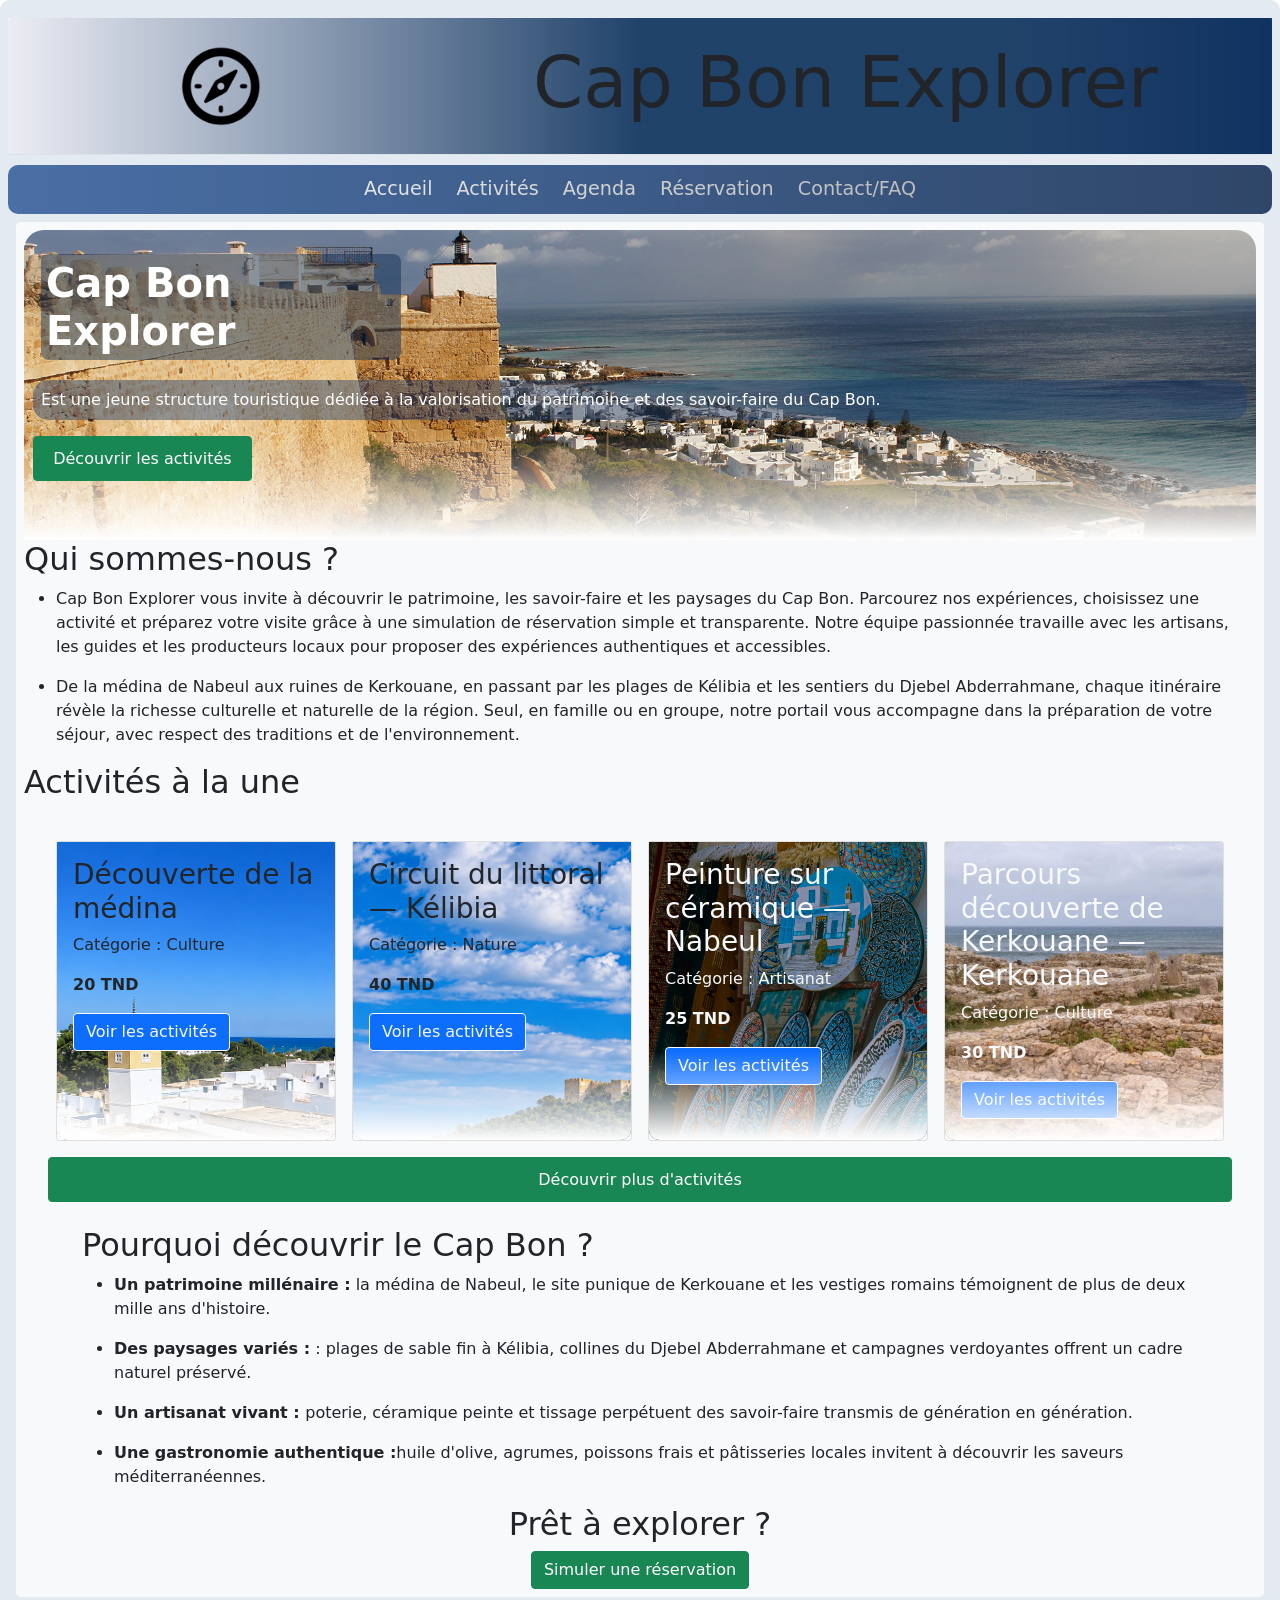
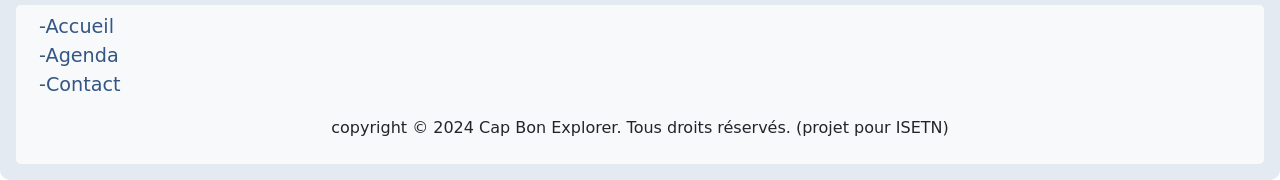
<file: index.html>
<!DOCTYPE html>
<html lang="en">

<head>
    <meta charset="UTF-8">
    <meta name="viewport" content="width=device-width, initial-scale=1.0">
    <title>Cap Bon Explorer</title>

    <link rel="stylesheet" href="BootStraps/css/bootstrap.min.css">
    <link rel="stylesheet" href="CSS/style.css">
</head>

<body class="">
    <div class=" p-2" id="maincontainer">
        <header class="modal-header border-opacity-10" id="header1">
            <div class="d-flex justify-content-center align-items-center col-4 gap-5">
                <a class="navbar-brand" href="index.html"><img src="images/image3.png" alt="Logo" class="brand"
                        id="image1"></a>
            </div>
            <h1 class="display-2 text-center" id="titre">Cap Bon Explorer</h1>

        </header>
        <header id="header2" class="rounded">

            <nav class="navbar nav" id="navbar1">
                <!-- MOBILE ONLY -->
                <div class="container-fluid rounded-rounded">
                    <button class="navbar-toggler d-lg-none" type="button" data-bs-toggle="offcanvas"
                        data-bs-target="#myNavLinks" aria-controls="myNavLinks" aria-expanded="false"
                        aria-label="Toggle navigation">

                    </button>
                    <button class="navbar-toggler d-lg-none" type="button" data-bs-toggle="offcanvas"
                        data-bs-target="#mobileMenu" aria-controls="mobileMenu">
                        <span class="navbar-toggler-icon"><img src="images/arrow.png" alt="Menu" id="arrow"
                                class="navbar-toggler-icon rounded-circle"></span>
                    </button>


                    <div class="offcanvas offcanvas-end d-lg-none" tabindex="-1" id="mobileMenu">
                        <div class="offcanvas-header">
                            <h5 class="offcanvas-title">Menu</h5>
                            <button type="button" class="btn-close" data-bs-dismiss="offcanvas"
                                aria-label="Close"></button>
                        </div>
                        <div class="offcanvas-body">
                            <div class="navbar-nav">
                                <div class="nav-item pep">
                                    <a href="index.html" class="" id="clslink">Accueil</a>
                                </div>
                                <div class="nav-item pep">
                                    <a href="activites.html" class="" id="clslink">Activités</a>
                                </div>
                                <div class="nav-item pep">
                                    <a href="agenda.html" class="" id="clslink">Agenda</a>
                                </div>
                                <div class="nav-item pep">
                                    <a href="reservation.html" class="" id="clslink">Réservation</a>
                                </div>
                                <div class="nav-item pep">
                                    <a href="contact.html" class="" id="clslink">Contact/FAQ</a>
                                </div>
                            </div>
                        </div>

                    </div>
                    <!-- DESKTOP ONLY-->
                    <div class="collapse navbar-collapse d-none d-lg-flex" id="desktopMenu">
                        <div class="navbar-nav flex-row justify-content-center gap-2 gap-lg-4 w-100">
                            <div class="navbar-nav flex-row justify-content-center gap-2 gap-lg-4 w-100">
                                <div class="nav-item">
                                    <a href="index.html" class="" id="nav-link">Accueil</a>
                                </div>
                                <div class="nav-item">
                                    <a href="activites.html" class="" id="nav-link">Activités</a>
                                </div>
                                <div class="nav-item">
                                    <a href="agenda.html" class="" id="nav-link">Agenda</a>
                                </div>
                                <div class="nav-item">
                                    <a href="reservation.html" class="" id="nav-link">Réservation</a>
                                </div>
                                <div class="nav-item">
                                    <a href="contact.html" class="" id="nav-link">Contact/FAQ</a>
                                </div>
                            </div>
                        </div>
                    </div>
                </div>
            </nav>
        </header>
        <main class="main bg-light p-2 m-2 rounded-3" id="main">

            <section id="banniere">
                <div class="container1">
                    <h1 id="hero-banner-title">Cap Bon Explorer</h1>
                    <p id="introduction">Est une jeune structure touristique dédiée à la valorisation du patrimoine et des savoir-faire du Cap
                        Bon.</p>
                        <a class="btn btn-success" href="activites.html" id="discover-activities-btn">Découvrir les activités</a>
                </div>
            </section>

            <!-- 2. Qui sommes-nous ? -->
            <section id="qui-sommes-nous">
                <div class="container2">
                    <h2>Qui sommes-nous ?</h2>
                    <ul>
                        <li>
                            <p>Cap Bon Explorer vous invite à découvrir le patrimoine, les savoir-faire et les paysages
                                du Cap Bon. Parcourez nos expériences, choisissez une activité et préparez votre visite
                                grâce à une simulation de réservation simple et transparente. Notre équipe passionnée
                                travaille avec les artisans, les guides et les producteurs locaux pour proposer des
                                expériences authentiques et accessibles.</p>
                        </li>
                        <li>
                            <p>De la médina de Nabeul aux ruines de Kerkouane, en passant par les plages de Kélibia et
                                les sentiers du Djebel Abderrahmane, chaque itinéraire révèle la richesse culturelle et
                                naturelle de la région. Seul, en famille ou en groupe, notre portail vous accompagne
                                dans la préparation de votre séjour, avec respect des traditions et de l'environnement.
                            </p>
                        </li>
                    </ul>

                </div>
            </section>

            <!-- 3. Featured activity cards -->
            <section id="activites-vedettes">
                <div class="container3">
                    <h2>Activités à la une</h2>
                    <div class="row m-4 g-3">

                        <article class="col-12 col-md-6 col-lg-3 cardcustom" id="">
                            <div class="card h-100">
                                <div class="card-body" id="cardimage1">
                                    <h3 class="card-title">Découverte de la médina</h3>
                                    <p class="card-text">Catégorie : Culture</p>
                                    <p class="card-text"><strong>20 TND</strong></p>
                                    <a href="activites.html?nomactive=Découverte de la médina" class="btn btn-primary btn-outline-light">Voir les activités</a>
                                </div>
                            </div>
                        </article>

                        <article class="col-12 col-md-6 col-lg-3 cardcustom">
                            <div class="card h-100">
                                <div class="card-body" id="cardimage2">
                                    <h3 class="card-title">Circuit du littoral — Kélibia</h3>
                                    <p class="card-text">Catégorie : Nature</p>
                                    <p class="card-text"><strong>40 TND</strong></p>
                                    <a href="activites.html?nomactive=Circuit du littoral" class="btn btn-primary btn-outline-light">Voir les activités</a>
                                </div>
                            </div>
                        </article>

                        <article class="col-12 col-md-6 col-lg-3 cardcustom">
                            <div class="card h-100" >
                                <div class="card-body" id="cardimage3">
                                    <h3 class="card-title text-light">Peinture sur céramique — Nabeul</h3>
                                    <p class="card-text text-light">Catégorie : Artisanat</p>
                                    <p class="card-text text-light"><strong>25 TND</strong></p>
                                    <a href="activites.html?nomactive=Peinture sur céramique" class="btn btn-primary btn-outline-light">Voir les activités</a>
                                </div>
                            </div>
                        </article>

                        <article class="col-12 col-md-6 col-lg-3 cardcustom">
                            <div class="card h-100" >
                                <div class="card-body" id="cardimage4">
                                    <h3 class="card-title text-light">Parcours découverte de Kerkouane — Kerkouane</h3>
                                    <p class="card-text text-light">Catégorie : Culture</p>
                                    <p class="card-text text-light"><strong>30 TND</strong></p>
                                    <a href="activites.html?nomactive=Parcours découverte de Kerkouane" class="btn btn-primary btn-outline-light">Voir les activités</a>
                                </div>
                            </div>
                        </article>
                        <a class="btn btn-success" href="activites.html" id="discover-activities-btn">Découvrir plus d'activités</a>
                    </div>
                </div>
            </section>

            <section id="pourquoi">
                <div class="container">
                    <h2>Pourquoi découvrir le Cap Bon ?</h2>
                    <ul>
                        <li><p><b>Un patrimoine millénaire :</b> la médina de Nabeul, le site punique de Kerkouane et les vestiges romains témoignent de plus de deux mille ans d'histoire.</p> </li>
                        <li>
                            <p><b>Des paysages variés :</b> : plages de sable fin à Kélibia, collines du Djebel Abderrahmane et campagnes verdoyantes offrent un cadre naturel préservé.</p>
                        </li>
                        <li><p><b>Un artisanat vivant : </b>poterie, céramique peinte et tissage perpétuent des savoir-faire transmis de génération en génération.</p></li>
                        <li><p><b>Une gastronomie authentique :</b>huile d'olive, agrumes, poissons frais et pâtisseries locales invitent à découvrir les saveurs méditerranéennes.</p></li>
                    </ul>
                </div>
            </section>

            <section id="cta-reservation">
                <div class="container text-center">
                    <h2>Prêt à explorer ?</h2>
                    <a href="reservation.html" class="btn btn-success">Simuler une réservation</a>
                </div>
            </section>

        </main>
        <footer class="footer bg-light p-2 m-2 rounded-3" id="footer1" id="mainfooter">
            <ul class="list-unstyled list-group-horizontal">
                <li><a href="index.html" id="nav-link-footer">-Accueil</a></li>
                <li><a href="agenda.html" id="nav-link-footer">-Agenda</a></li>
                <li><a href="contact.html" id="nav-link-footer">-Contact</a></li>
            </ul>
            <p class="text-center">copyright © 2024 Cap Bon Explorer. Tous droits réservés. (projet pour ISETN)</p>

        </footer>
    </div>

    <!--partie scripts/bootstrap-->
    <script src="BootStraps/js/bootstrap.bundle.min.js"></script>
</body>

</html>
</file>
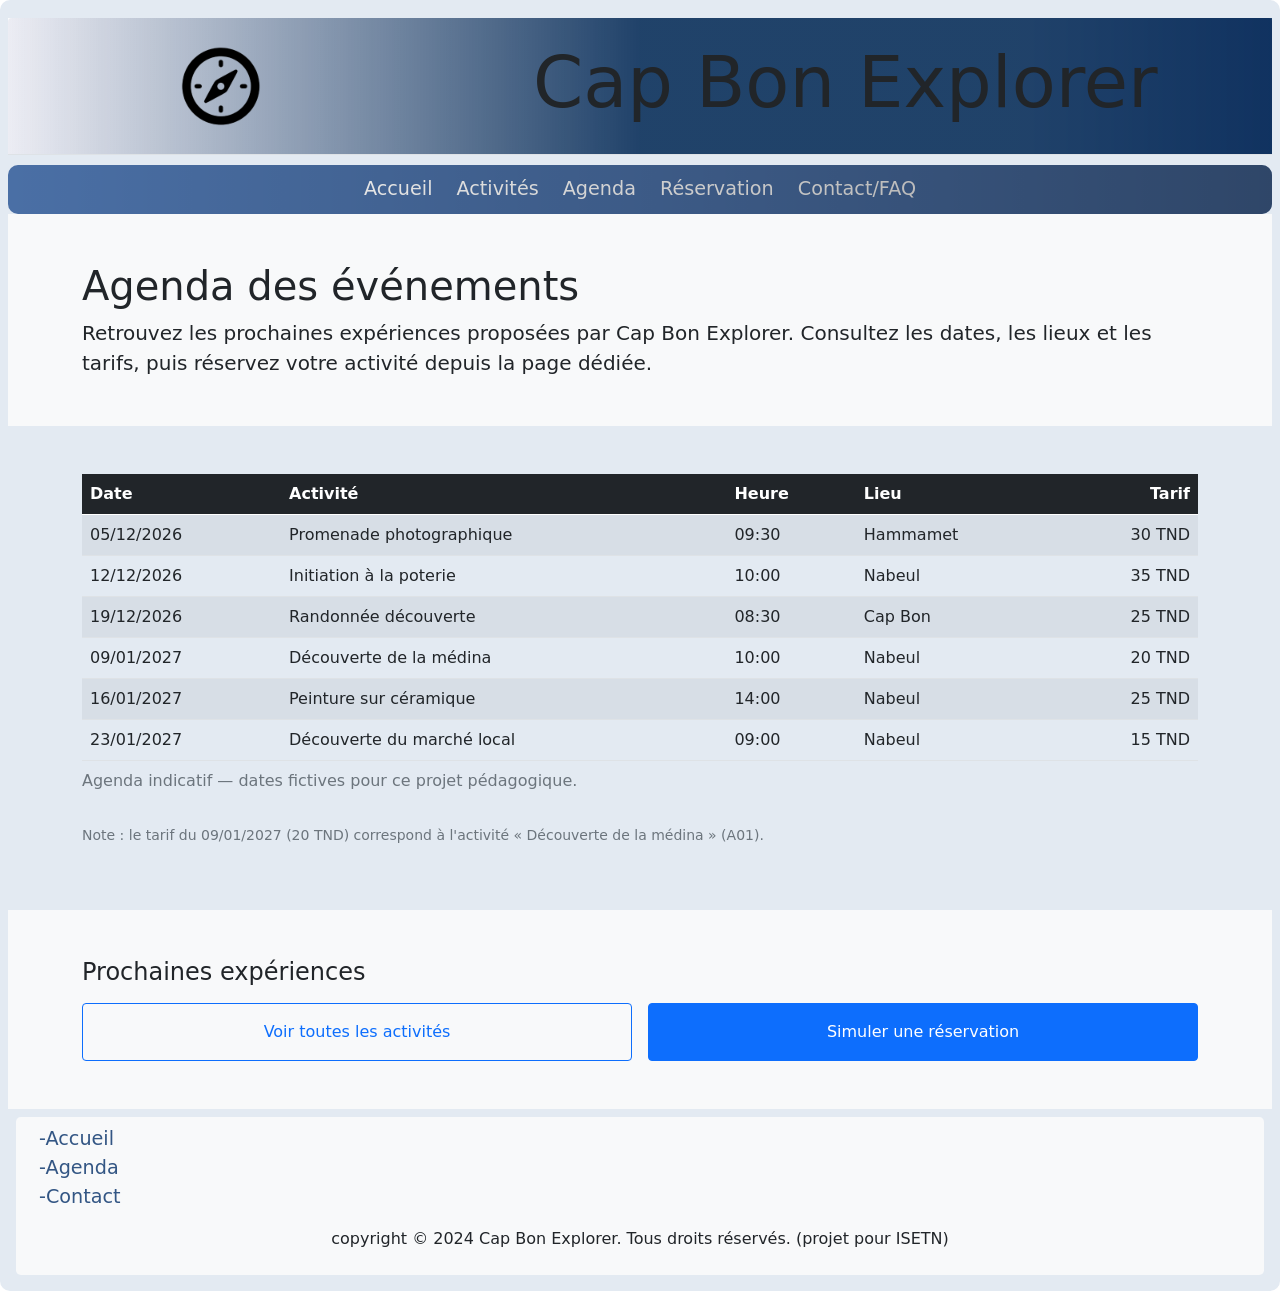
<file: agenda.html>
<!DOCTYPE html>
<html lang="en">

<head>
    <meta charset="UTF-8">
    <meta name="viewport" content="width=device-width, initial-scale=1.0">
    <title>Agenda - Cap Bon Explorer</title>
    <link rel="stylesheet" href="BootStraps/css/bootstrap.min.css">
    <link rel="stylesheet" href="CSS/style.css">
</head>

<body class="">
    <div class=" p-2" id="maincontainer">
        <header class="modal-header border-opacity-10" id="header1">
            <div class="d-flex justify-content-center align-items-center col-4 gap-5">
                <a class="navbar-brand" href="index.html"><img src="images/image3.png" alt="Logo" class="brand"
                        id="image1"></a>
            </div>
            <h1 class="display-2 text-center" id="titre">Cap Bon Explorer</h1>

        </header>
        <header id="header2" class="rounded">

            <nav class="navbar nav" id="navbar1">
                <!-- MOBILE ONLY -->
                <div class="container-fluid rounded-rounded">
                    <button class="navbar-toggler d-lg-none" type="button" data-bs-toggle="offcanvas"
                        data-bs-target="#myNavLinks" aria-controls="myNavLinks" aria-expanded="false"
                        aria-label="Toggle navigation">

                    </button>
                    <button class="navbar-toggler d-lg-none" type="button" data-bs-toggle="offcanvas"
                        data-bs-target="#mobileMenu" aria-controls="mobileMenu">
                        <span class="navbar-toggler-icon"><img src="images/arrow.png" alt="Menu" id="arrow"
                                class="navbar-toggler-icon rounded-circle"></span>
                    </button>


                    <div class="offcanvas offcanvas-end d-lg-none" tabindex="-1" id="mobileMenu">
                        <div class="offcanvas-header">
                            <h5 class="offcanvas-title">Menu</h5>
                            <button type="button" class="btn-close" data-bs-dismiss="offcanvas"
                                aria-label="Close"></button>
                        </div>
                        <div class="offcanvas-body">
                            <div class="navbar-nav">
                                <div class="nav-item pep">
                                    <a href="index.html" class="" id="clslink">Accueil</a>
                                </div>
                                <div class="nav-item pep">
                                    <a href="activites.html" class="" id="clslink">Activités</a>
                                </div>
                                <div class="nav-item pep">
                                    <a href="agenda.html" class="" id="clslink">Agenda</a>
                                </div>
                                <div class="nav-item pep">
                                    <a href="reservation.html" class="" id="clslink">Réservation</a>
                                </div>
                                <div class="nav-item pep">
                                    <a href="contact.html" class="" id="clslink">Contact/FAQ</a>
                                </div>
                            </div>
                        </div>

                    </div>
                    <!-- DESKTOP ONLY-->
                    <div class="collapse navbar-collapse d-none d-lg-flex" id="desktopMenu">
                        <div class="navbar-nav flex-row justify-content-center gap-2 gap-lg-4 w-100">
                            <div class="navbar-nav flex-row justify-content-center gap-2 gap-lg-4 w-100">
                                <div class="nav-item">
                                    <a href="index.html" class="" id="nav-link">Accueil</a>
                                </div>
                                <div class="nav-item">
                                    <a href="activites.html" class="" id="nav-link">Activités</a>
                                </div>
                                <div class="nav-item">
                                    <a href="agenda.html" class="" id="nav-link">Agenda</a>
                                </div>
                                <div class="nav-item">
                                    <a href="reservation.html" class="" id="nav-link">Réservation</a>
                                </div>
                                <div class="nav-item">
                                    <a href="contact.html" class="" id="nav-link">Contact/FAQ</a>
                                </div>
                            </div>
                        </div>
                    </div>
                </div>
            </nav>
        </header>
        <main>

            <!-- 1. Page title + intro -->
            <section class="py-5 bg-light">
                <div class="container">
                    <h1 class="mb-2">Agenda des événements</h1>
                    <p class="lead mb-0">
                        Retrouvez les prochaines expériences proposées par Cap Bon Explorer.
                        Consultez les dates, les lieux et les tarifs, puis réservez votre
                        activité depuis la page dédiée.
                    </p>
                </div>
            </section>

            <!-- 2. Events table -->
            <section class="py-5">
                <div class="container">

                    <div class="table-responsive">
                        <table class="table table-striped table-hover align-middle">
                            <caption class="text-muted">
                                Agenda indicatif — dates fictives pour ce projet pédagogique.
                            </caption>
                            <thead class="table-dark">
                                <tr>
                                    <th scope="col">Date</th>
                                    <th scope="col">Activité</th>
                                    <th scope="col">Heure</th>
                                    <th scope="col">Lieu</th>
                                    <th scope="col" class="text-end">Tarif</th>
                                </tr>
                            </thead>
                            <tbody>
                                <tr>
                                    <td>05/12/2026</td>
                                    <td>Promenade photographique</td>
                                    <td>09:30</td>
                                    <td>Hammamet</td>
                                    <td class="text-end">30 TND</td>
                                </tr>
                                <tr>
                                    <td>12/12/2026</td>
                                    <td>Initiation à la poterie</td>
                                    <td>10:00</td>
                                    <td>Nabeul</td>
                                    <td class="text-end">35 TND</td>
                                </tr>
                                <tr>
                                    <td>19/12/2026</td>
                                    <td>Randonnée découverte</td>
                                    <td>08:30</td>
                                    <td>Cap Bon</td>
                                    <td class="text-end">25 TND</td>
                                </tr>
                                <tr>
                                    <td>09/01/2027</td>
                                    <td>Découverte de la médina</td>
                                    <td>10:00</td>
                                    <td>Nabeul</td>
                                    <td class="text-end">20 TND</td>
                                </tr>
                                <tr>
                                    <td>16/01/2027</td>
                                    <td>Peinture sur céramique</td>
                                    <td>14:00</td>
                                    <td>Nabeul</td>
                                    <td class="text-end">25 TND</td>
                                </tr>
                                <tr>
                                    <td>23/01/2027</td>
                                    <td>Découverte du marché local</td>
                                    <td>09:00</td>
                                    <td>Nabeul</td>
                                    <td class="text-end">15 TND</td>
                                </tr>
                            </tbody>
                        </table>
                    </div>

                    <p class="text-muted small mt-2">
                        Note : le tarif du 09/01/2027 (20 TND) correspond à l'activité
                        « Découverte de la médina » (A01).
                    </p>

                </div>
            </section>

            <!-- 3. Prochaines expériences -->
            <section class="py-5 bg-light">
                <div class="container">
                    <h2 class="h4 mb-3">Prochaines expériences</h2>
                    <div class="row g-3">
                        <div class="col-12 col-md-6">
                            <a href="activites.html" class="btn btn-outline-primary w-100 py-3">
                                Voir toutes les activités
                            </a>
                        </div>
                        <div class="col-12 col-md-6">
                            <a href="reservation.html" class="btn btn-primary w-100 py-3">
                                Simuler une réservation
                            </a>
                        </div>
                    </div>
                </div>
            </section>

        </main>
        <footer class="footer bg-light p-2 m-2 rounded-3" id="footer1" id="mainfooter">
            <ul class="list-unstyled list-group-horizontal">
                <li><a href="index.html" id="nav-link-footer">-Accueil</a></li>
                <li><a href="agenda.html" id="nav-link-footer">-Agenda</a></li>
                <li><a href="contact.html" id="nav-link-footer">-Contact</a></li>
            </ul>
            <p class="text-center">copyright © 2024 Cap Bon Explorer. Tous droits réservés. (projet pour ISETN)</p>

        </footer>
    </div>

    <!--partie scripts/bootstrap-->
    <script src="BootStraps/js/bootstrap.bundle.min.js"></script>

</body>

</html>
</file>
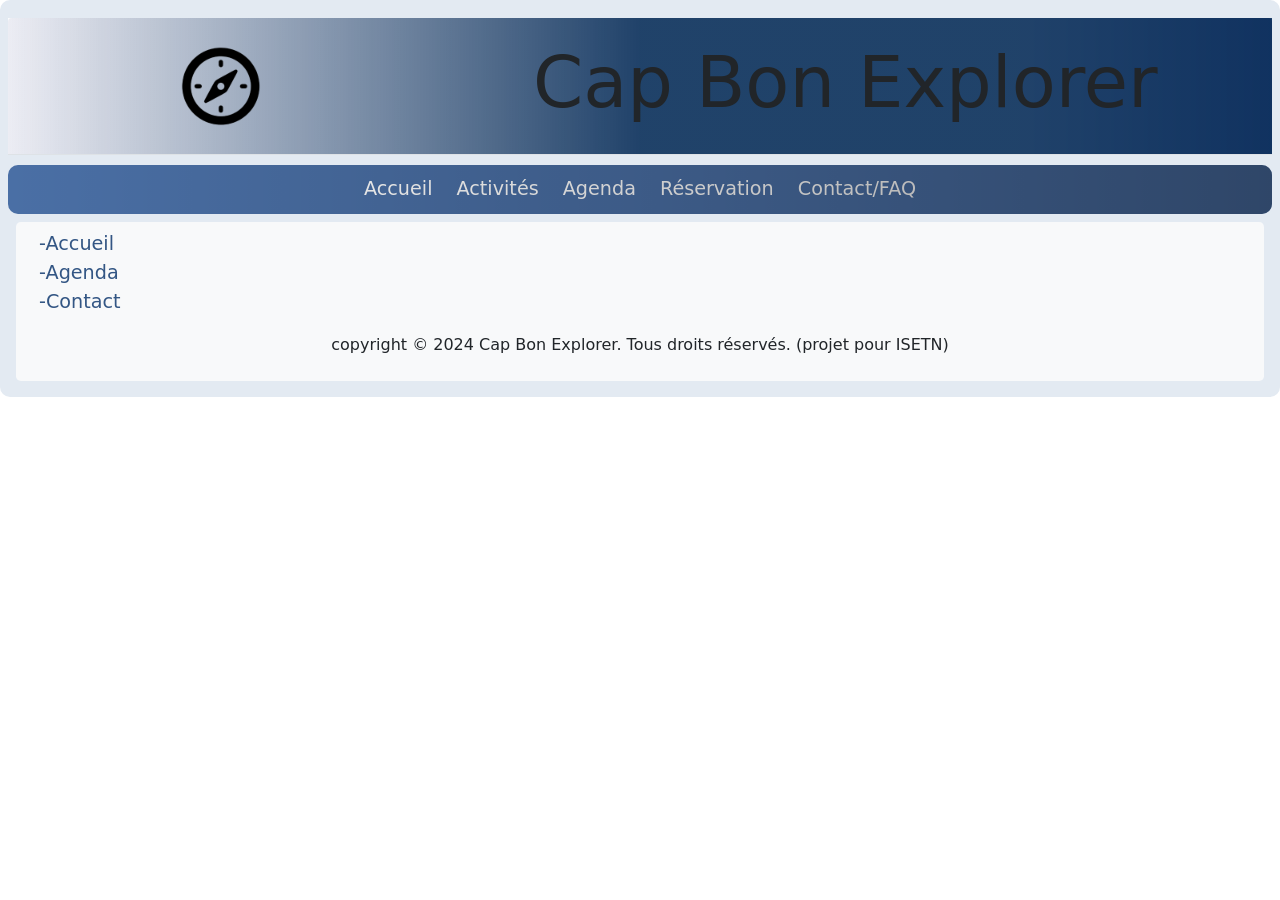
<file: boilerplate page(test).html>
<!DOCTYPE html>
<html lang="en">
<head>
    <meta charset="UTF-8">
    <meta name="viewport" content="width=device-width, initial-scale=1.0">
    <title>Activités - Cap Bon Explorer</title>
    <link rel="stylesheet" href="BootStraps/css/bootstrap.min.css">
    <link rel="stylesheet" href="CSS/style.css">
</head>
<body class="">
    <div class=" p-2" id="maincontainer">
        <header class="modal-header border-opacity-10" id="header1">
            <div class="d-flex justify-content-center align-items-center col-4 gap-5">
                <a class="navbar-brand" href="index.html"><img src="images/image3.png" alt="Logo" class="brand"
                        id="image1"></a>
            </div>
            <h1 class="display-2 text-center" id="titre">Cap Bon Explorer</h1>

        </header>
        <header id="header2" class="rounded">

            <nav class="navbar nav" id="navbar1">
                <!-- MOBILE ONLY -->
                <div class="container-fluid rounded-rounded">
                    <button class="navbar-toggler d-lg-none" type="button" data-bs-toggle="offcanvas"
                        data-bs-target="#myNavLinks" aria-controls="myNavLinks" aria-expanded="false"
                        aria-label="Toggle navigation">

                    </button>
                    <button class="navbar-toggler d-lg-none" type="button" data-bs-toggle="offcanvas"
                        data-bs-target="#mobileMenu" aria-controls="mobileMenu">
                        <span class="navbar-toggler-icon"><img src="images/arrow.png" alt="Menu" id="arrow"
                                class="navbar-toggler-icon rounded-circle"></span>
                    </button>


                    <div class="offcanvas offcanvas-end d-lg-none" tabindex="-1" id="mobileMenu">
                        <div class="offcanvas-header">
                            <h5 class="offcanvas-title">Menu</h5>
                            <button type="button" class="btn-close" data-bs-dismiss="offcanvas"
                                aria-label="Close"></button>
                        </div>
                        <div class="offcanvas-body">

                            <div class="navbar-nav">
                                <div class="nav-item pep">
                                    <a href="index.html" class="nav-link">Accueil</a>
                                </div>
                                <div class="nav-item pep">
                                    <a href="activites.html" class="nav-link">Activités</a>
                                </div>
                                <div class="nav-item pep">
                                    <a href="agenda.html" class="nav-link">Agenda</a>
                                </div>
                                <div class="nav-item pep">
                                    <a href="reservation.html" class="nav-link">Réservation</a>
                                </div>
                                <div class="nav-item pep">
                                    <a href="contact.html" class="nav-link">Contact/FAQ</a>
                                </div>
                            </div>
                        </div>

                    </div>
                    <!-- DESKTOP ONLY-->
                    <div class="collapse navbar-collapse d-none d-lg-flex" id="desktopMenu">
                        <div class="navbar-nav flex-row justify-content-center gap-2 gap-lg-4 w-100">
                            <div class="navbar-nav flex-row justify-content-center gap-2 gap-lg-4 w-100">
                                <div class="nav-item">
                                    <a href="index.html" class="" id="nav-link">Accueil</a>
                                </div>
                                <div class="nav-item">
                                    <a href="activites.html" class="" id="nav-link">Activités</a>
                                </div>
                                <div class="nav-item">
                                    <a href="agenda.html" class="" id="nav-link">Agenda</a>
                                </div>
                                <div class="nav-item">
                                    <a href="reservation.html" class="" id="nav-link">Réservation</a>
                                </div>
                                <div class="nav-item">
                                    <a href="contact.html" class="" id="nav-link">Contact/FAQ</a>
                                </div>
                            </div>
                        </div>
                    </div>
                </div>
            </nav>
        </header>
        <main>
            
        </main>
        <footer class="footer bg-light p-2 m-2 rounded-3" id="footer1" id="mainfooter">
            <ul class="list-unstyled list-group-horizontal">
                <li><a href="index.html" id="nav-link-footer">-Accueil</a></li>
                <li><a href="agenda.html" id="nav-link-footer">-Agenda</a></li>
                <li><a href="contact.html" id="nav-link-footer">-Contact</a></li>
            </ul>
            <p class="text-center">copyright © 2024 Cap Bon Explorer. Tous droits réservés. (projet pour ISETN)</p>

        </footer>
    </div>
    
    <!--partie scripts/bootstrap-->
    <script src="BootStraps/js/bootstrap.bundle.min.js"></script>

</body>
</html>
</file>
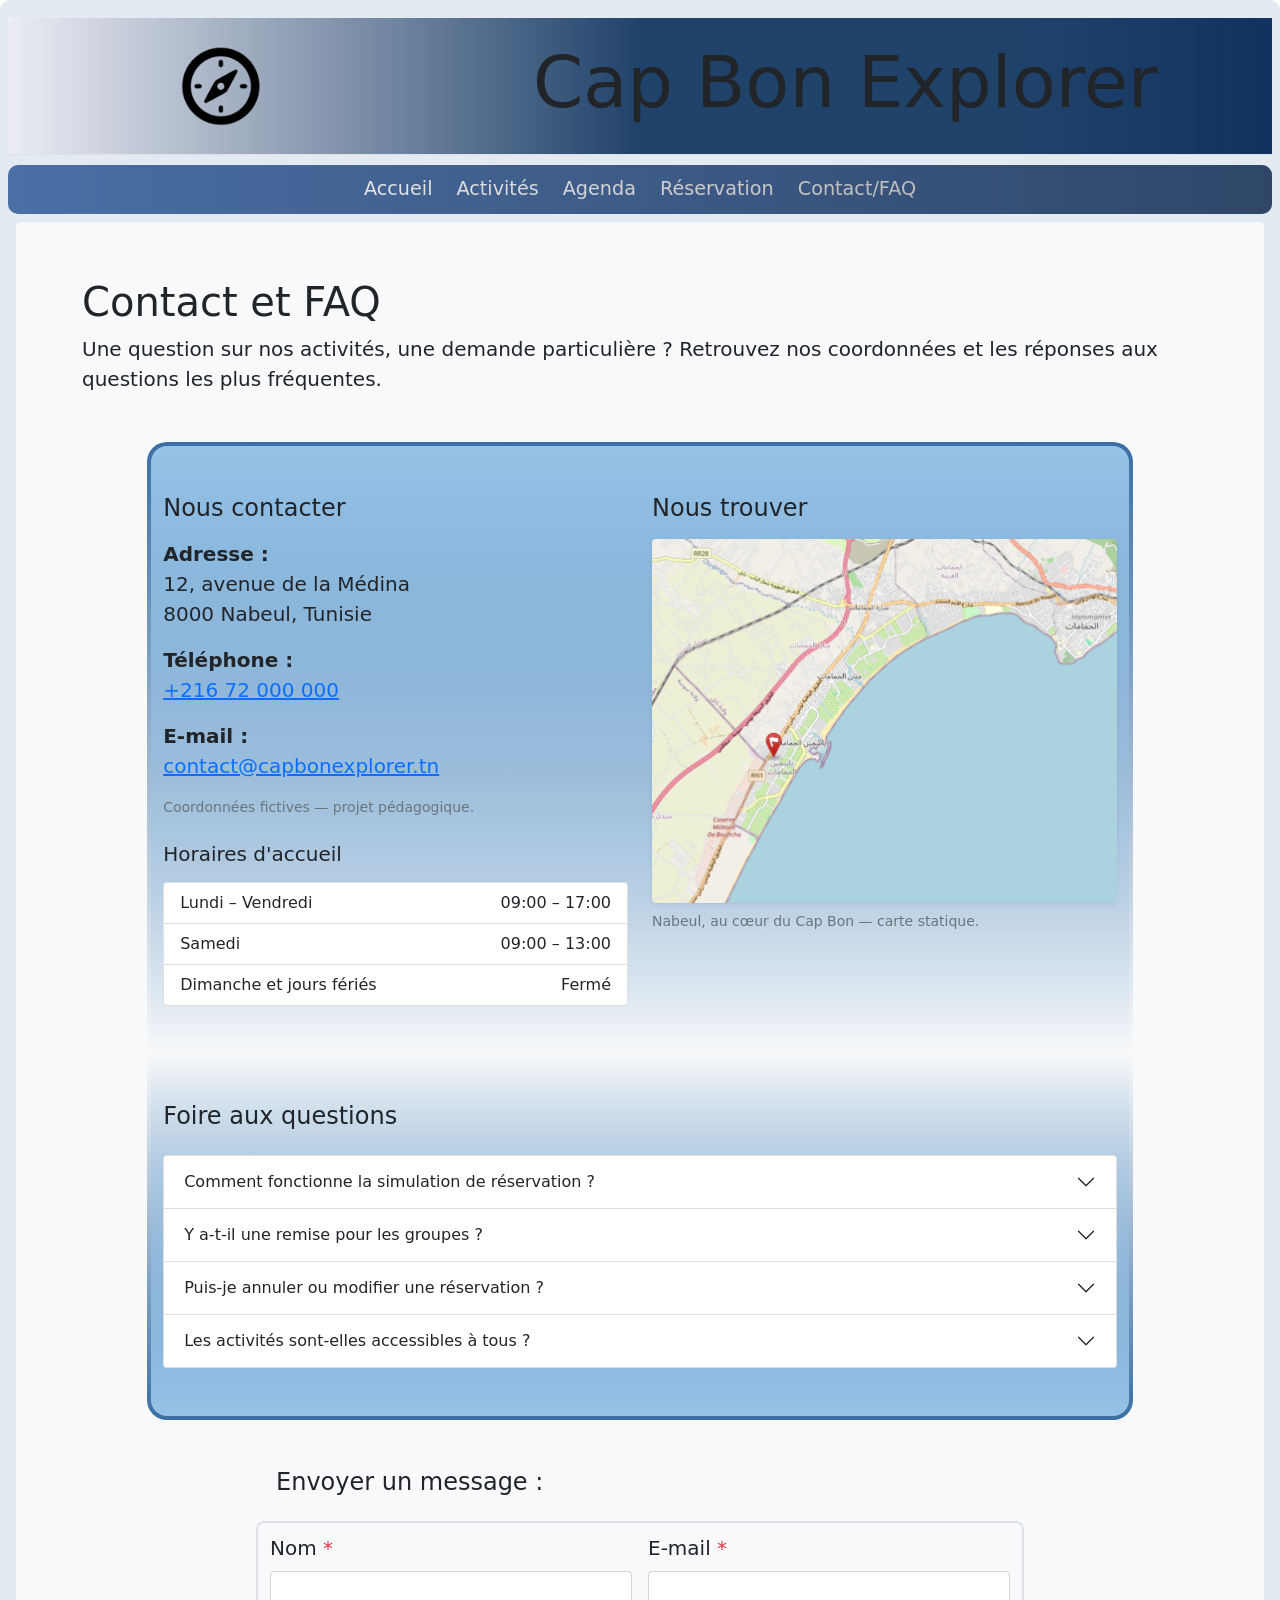
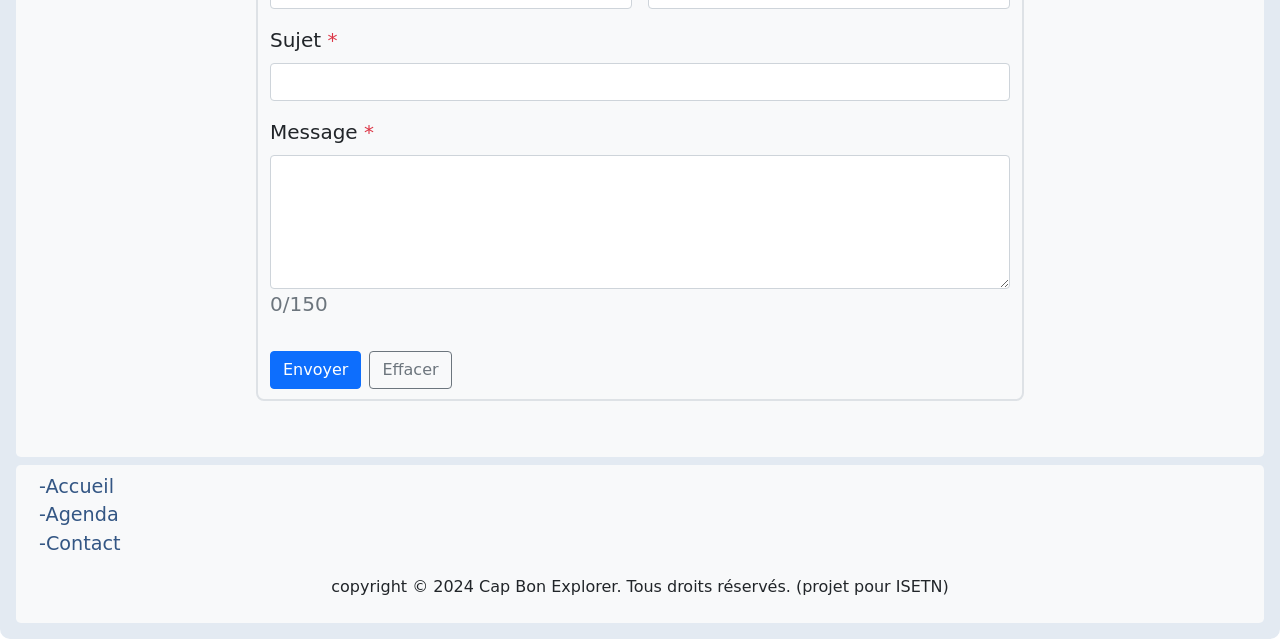
<file: contact.html>
<!DOCTYPE html>
<html lang="en">

<head>
    <meta charset="UTF-8">
    <meta name="viewport" content="width=device-width, initial-scale=1.0">
    <title>Contact - Cap Bon Explorer</title>
    <link rel="stylesheet" href="BootStraps/css/bootstrap.min.css">
    <link rel="stylesheet" href="CSS/style.css">
</head>

<body class="">
    <div class=" p-2" id="maincontainer">
        <header class="modal-header border-opacity-10" id="header1">
            <div class="d-flex justify-content-center align-items-center col-4 gap-5">
                <a class="navbar-brand" href="index.html"><img src="images/image3.png" alt="Logo" class="brand"
                        id="image1"></a>
            </div>
            <h1 class="display-2 text-center" id="titre">Cap Bon Explorer</h1>

        </header>
        <header id="header2" class="rounded">

            <nav class="navbar nav" id="navbar1">
                <!-- MOBILE ONLY -->
                <div class="container-fluid rounded-rounded">
                    <button class="navbar-toggler d-lg-none" type="button" data-bs-toggle="offcanvas"
                        data-bs-target="#myNavLinks" aria-controls="myNavLinks" aria-expanded="false"
                        aria-label="Toggle navigation">

                    </button>
                    <button class="navbar-toggler d-lg-none" type="button" data-bs-toggle="offcanvas"
                        data-bs-target="#mobileMenu" aria-controls="mobileMenu">
                        <span class="navbar-toggler-icon"><img src="images/arrow.png" alt="Menu" id="arrow"
                                class="navbar-toggler-icon rounded-circle"></span>
                    </button>


                    <div class="offcanvas offcanvas-end d-lg-none" tabindex="-1" id="mobileMenu">
                        <div class="offcanvas-header">
                            <h5 class="offcanvas-title">Menu</h5>
                            <button type="button" class="btn-close" data-bs-dismiss="offcanvas"
                                aria-label="Close"></button>
                        </div>
                        <div class="offcanvas-body">
                            <div class="navbar-nav">
                                <div class="nav-item pep">
                                    <a href="index.html" class="" id="clslink">Accueil</a>
                                </div>
                                <div class="nav-item pep">
                                    <a href="activites.html" class="" id="clslink">Activités</a>
                                </div>
                                <div class="nav-item pep">
                                    <a href="agenda.html" class="" id="clslink">Agenda</a>
                                </div>
                                <div class="nav-item pep">
                                    <a href="reservation.html" class="" id="clslink">Réservation</a>
                                </div>
                                <div class="nav-item pep">
                                    <a href="contact.html" class="" id="clslink">Contact/FAQ</a>
                                </div>
                            </div>
                        </div>

                    </div>
                    <!-- DESKTOP ONLY-->
                    <div class="collapse navbar-collapse d-none d-lg-flex" id="desktopMenu">
                        <div class="navbar-nav flex-row justify-content-center gap-2 gap-lg-4 w-100">
                            <div class="navbar-nav flex-row justify-content-center gap-2 gap-lg-4 w-100">
                                <div class="nav-item">
                                    <a href="index.html" class="" id="nav-link">Accueil</a>
                                </div>
                                <div class="nav-item">
                                    <a href="activites.html" class="" id="nav-link">Activités</a>
                                </div>
                                <div class="nav-item">
                                    <a href="agenda.html" class="" id="nav-link">Agenda</a>
                                </div>
                                <div class="nav-item">
                                    <a href="reservation.html" class="" id="nav-link">Réservation</a>
                                </div>
                                <div class="nav-item">
                                    <a href="contact.html" class="" id="nav-link">Contact/FAQ</a>
                                </div>
                            </div>
                        </div>
                    </div>
                </div>
            </nav>
        </header>
        <main class="main bg-light p-2 m-2 rounded-3" id="main">

                <!-- 1. Page title -->
                <section class="py-5 bg-light">
                    <div class="container">
                        <h1 class="mb-2">Contact et FAQ</h1>
                        <p class="lead mb-0">
                            Une question sur nos activités, une demande particulière ?
                            Retrouvez nos coordonnées et les réponses aux questions les plus fréquentes.
                        </p>
                    </div>
                </section>

                <!-- 2. Contact block + hours -->
                <section class="py-5" id="contacthourblock">
                    <div class="container">
                        <div class="row g-4">

                            <!-- Left: coordinates -->
                            <div class="col-12 col-lg-6">
                                <h2 class="h4 mb-3">Nous contacter</h2>

                                <ul class="list-unstyled fs-5">
                                    <li class="mb-3">
                                        <strong>Adresse :</strong><br>
                                        12, avenue de la Médina<br>
                                        8000 Nabeul, Tunisie
                                    </li>
                                    <li class="mb-3">
                                        <strong>Téléphone :</strong><br>
                                        <a href="tel:+21672000000">+216 72 000 000</a>
                                    </li>
                                    <li class="mb-3">
                                        <strong>E-mail :</strong><br>
                                        <a href="mailto:contact@capbonexplorer.tn">contact@capbonexplorer.tn</a>
                                    </li>
                                </ul>

                                <p class="text-muted small">
                                    Coordonnées fictives — projet pédagogique.
                                </p>

                                <h3 class="h5 mt-4 mb-3">Horaires d'accueil</h3>
                                <ul class="list-group">
                                    <li class="list-group-item d-flex justify-content-between">
                                        <span>Lundi – Vendredi</span><span>09:00 – 17:00</span>
                                    </li>
                                    <li class="list-group-item d-flex justify-content-between">
                                        <span>Samedi</span><span>09:00 – 13:00</span>
                                    </li>
                                    <li class="list-group-item d-flex justify-content-between">
                                        <span>Dimanche et jours fériés</span><span>Fermé</span>
                                    </li>
                                </ul>
                            </div>

                            <!-- Right: static map -->
                            <div class="col-12 col-lg-6">
                                <h2 class="h4 mb-3">Nous trouver</h2>
                                <figure class="figure w-100">
                                    <img src="images/carte-nabeul.png" class="figure-img img-fluid rounded shadow-sm"
                                        alt="Carte statique situant Nabeul dans le Cap Bon">
                                    <figcaption class="figure-caption">
                                        Nabeul, au cœur du Cap Bon — carte statique.
                                    </figcaption>
                                </figure>
                            </div>

                        </div>
                    </div>
                </section>

                <!-- 3. FAQ (Accordion) -->
                <section class="py-5 bg-light" id="contactfaqblock">
                    <div class="container">
                        <h2 class="h4 mb-4">Foire aux questions</h2>

                        <div class="accordion" id="accordionFAQ">

                            <div class="accordion-item">
                                <h3 class="accordion-header" id="faq1-heading">
                                    <button class="accordion-button collapsed" type="button" data-bs-toggle="collapse"
                                        data-bs-target="#faq1" aria-expanded="false" aria-controls="faq1">
                                        Comment fonctionne la simulation de réservation ?
                                    </button>
                                </h3>
                                <div id="faq1" class="accordion-collapse collapse" aria-labelledby="faq1-heading"
                                    data-bs-parent="#accordionFAQ">
                                    <div class="accordion-body">
                                        Choisissez une activité, une date et un nombre de participants :
                                        le montant estimé s'affiche automatiquement. Aucun paiement n'est
                                        effectué et aucune donnée n'est envoyée à un serveur.
                                    </div>
                                </div>
                            </div>

                            <div class="accordion-item">
                                <h3 class="accordion-header" id="faq2-heading">
                                    <button class="accordion-button collapsed" type="button" data-bs-toggle="collapse"
                                        data-bs-target="#faq2" aria-expanded="false" aria-controls="faq2">
                                        Y a-t-il une remise pour les groupes ?
                                    </button>
                                </h3>
                                <div id="faq2" class="accordion-collapse collapse" aria-labelledby="faq2-heading"
                                    data-bs-parent="#accordionFAQ">
                                    <div class="accordion-body">
                                        Oui. Une remise automatique de <strong>10 %</strong> est appliquée
                                        dès que le nombre de participants atteint 4 personnes (dans la limite
                                        de 6 participants par réservation).
                                    </div>
                                </div>
                            </div>

                            <div class="accordion-item">
                                <h3 class="accordion-header" id="faq3-heading">
                                    <button class="accordion-button collapsed" type="button" data-bs-toggle="collapse"
                                        data-bs-target="#faq3" aria-expanded="false" aria-controls="faq3">
                                        Puis-je annuler ou modifier une réservation ?
                                    </button>
                                </h3>
                                <div id="faq3" class="accordion-collapse collapse" aria-labelledby="faq3-heading"
                                    data-bs-parent="#accordionFAQ">
                                    <div class="accordion-body">
                                        Le site étant une démonstration pédagogique, aucune réservation
                                        réelle n'est enregistrée. Pour toute demande, écrivez-nous à
                                        <a href="mailto:contact@capbonexplorer.tn">contact@capbonexplorer.tn</a>.
                                    </div>
                                </div>
                            </div>

                            <div class="accordion-item">
                                <h3 class="accordion-header" id="faq4-heading">
                                    <button class="accordion-button collapsed" type="button" data-bs-toggle="collapse"
                                        data-bs-target="#faq4" aria-expanded="false" aria-controls="faq4">
                                        Les activités sont-elles accessibles à tous ?
                                    </button>
                                </h3>
                                <div id="faq4" class="accordion-collapse collapse" aria-labelledby="faq4-heading"
                                    data-bs-parent="#accordionFAQ">
                                    <div class="accordion-body">
                                        La plupart des activités conviennent à tous les publics. Certaines
                                        (randonnée, circuit du littoral) demandent une condition physique
                                        correcte. Contactez-nous pour toute question d'accessibilité.
                                    </div>
                                </div>
                            </div>

                        </div>
                    </div>
                </section>

                <!-- 4. Mini contact form -->
                <section class="py-5" >
                    <div class="container centerinsides">
                        
                            <div class="col-12 col-lg-8 centerinsides">

                                <form id="form-contact" novalidate>
                                    <legend class="h4 mb-4 ">Envoyer un message :</legend>
                        <div class="row">
                                    <fieldset class="fs-5">
                                        <div class="row g-3">
                                            <div class="col-12 col-md-6">
                                                <label for="contact-nom" class="form-label">Nom <span
                                                        class="text-danger">*</span></label>
                                                <input type="text" id="contact-nom" name="nom" class="form-control"
                                                    required>
                                                <div class="invalid-feedback">Veuillez saisir votre nom.</div>
                                            </div>

                                            <div class="col-12 col-md-6">
                                                <label for="contact-email" class="form-label">E-mail <span
                                                        class="text-danger">*</span></label>
                                                <input type="email" id="contact-email" name="email" class="form-control"
                                                    required>
                                                <div class="invalid-feedback">Veuillez saisir une adresse e-mail valide.
                                                </div>
                                            </div>

                                            <div class="col-12">
                                                <label for="contact-sujet" class="form-label">Sujet <span
                                                        class="text-danger">*</span></label>
                                                <input type="text" id="contact-sujet" name="sujet" class="form-control"
                                                    required>
                                                <div class="invalid-feedback">Veuillez indiquer un sujet.</div>
                                            </div>

                                            <div class="col-12">
                                                <label for="contact-message" class="form-label">Message <span
                                                        class="text-danger">*</span></label>
                                                <textarea id="contact-message" name="message" class="form-control"
                                                    rows="5" required></textarea>
                                                <p class="text-secondary" id="conteur">0/150</p>
                                                <div class="invalid-feedback">Veuillez écrire votre message.</div>
                                            </div>
                                        </div>

                                        <!-- Confirmation zone (hidden until submit succeeds) -->
                                        <div id="contact-confirmation" class="alert alert-success mt-3" role="status"
                                            hidden>
                                            Message simulé
                                        </div>

                                        <div class="d-flex gap-2 mt-3">
                                            <button type="submit" class="btn btn-primary" id="btValid">Envoyer</button>
                                            <button type="button" class="btn btn-outline-secondary"
                                                onclick="resetForm()">Effacer</button>
                                        </div>
                                    </fieldset>
                                </form>

                            </div>
                        </div>
                    </div>
                </section>

        </main>
        <footer class="footer bg-light p-2 m-2 rounded-3" id="footer1" id="mainfooter">
            <ul class="list-unstyled list-group-horizontal">
                <li><a href="index.html" id="nav-link-footer">-Accueil</a></li>
                <li><a href="agenda.html" id="nav-link-footer">-Agenda</a></li>
                <li><a href="contact.html" id="nav-link-footer">-Contact</a></li>
            </ul>
            <p class="text-center">copyright © 2024 Cap Bon Explorer. Tous droits réservés. (projet pour ISETN)</p>

        </footer>
    </div>

    <!--partie scripts/bootstrap-->
    <script src="JSscripts/contact.js"></script>
    <script src="BootStraps/js/bootstrap.bundle.min.js"></script>

</body>

</html>
</file>
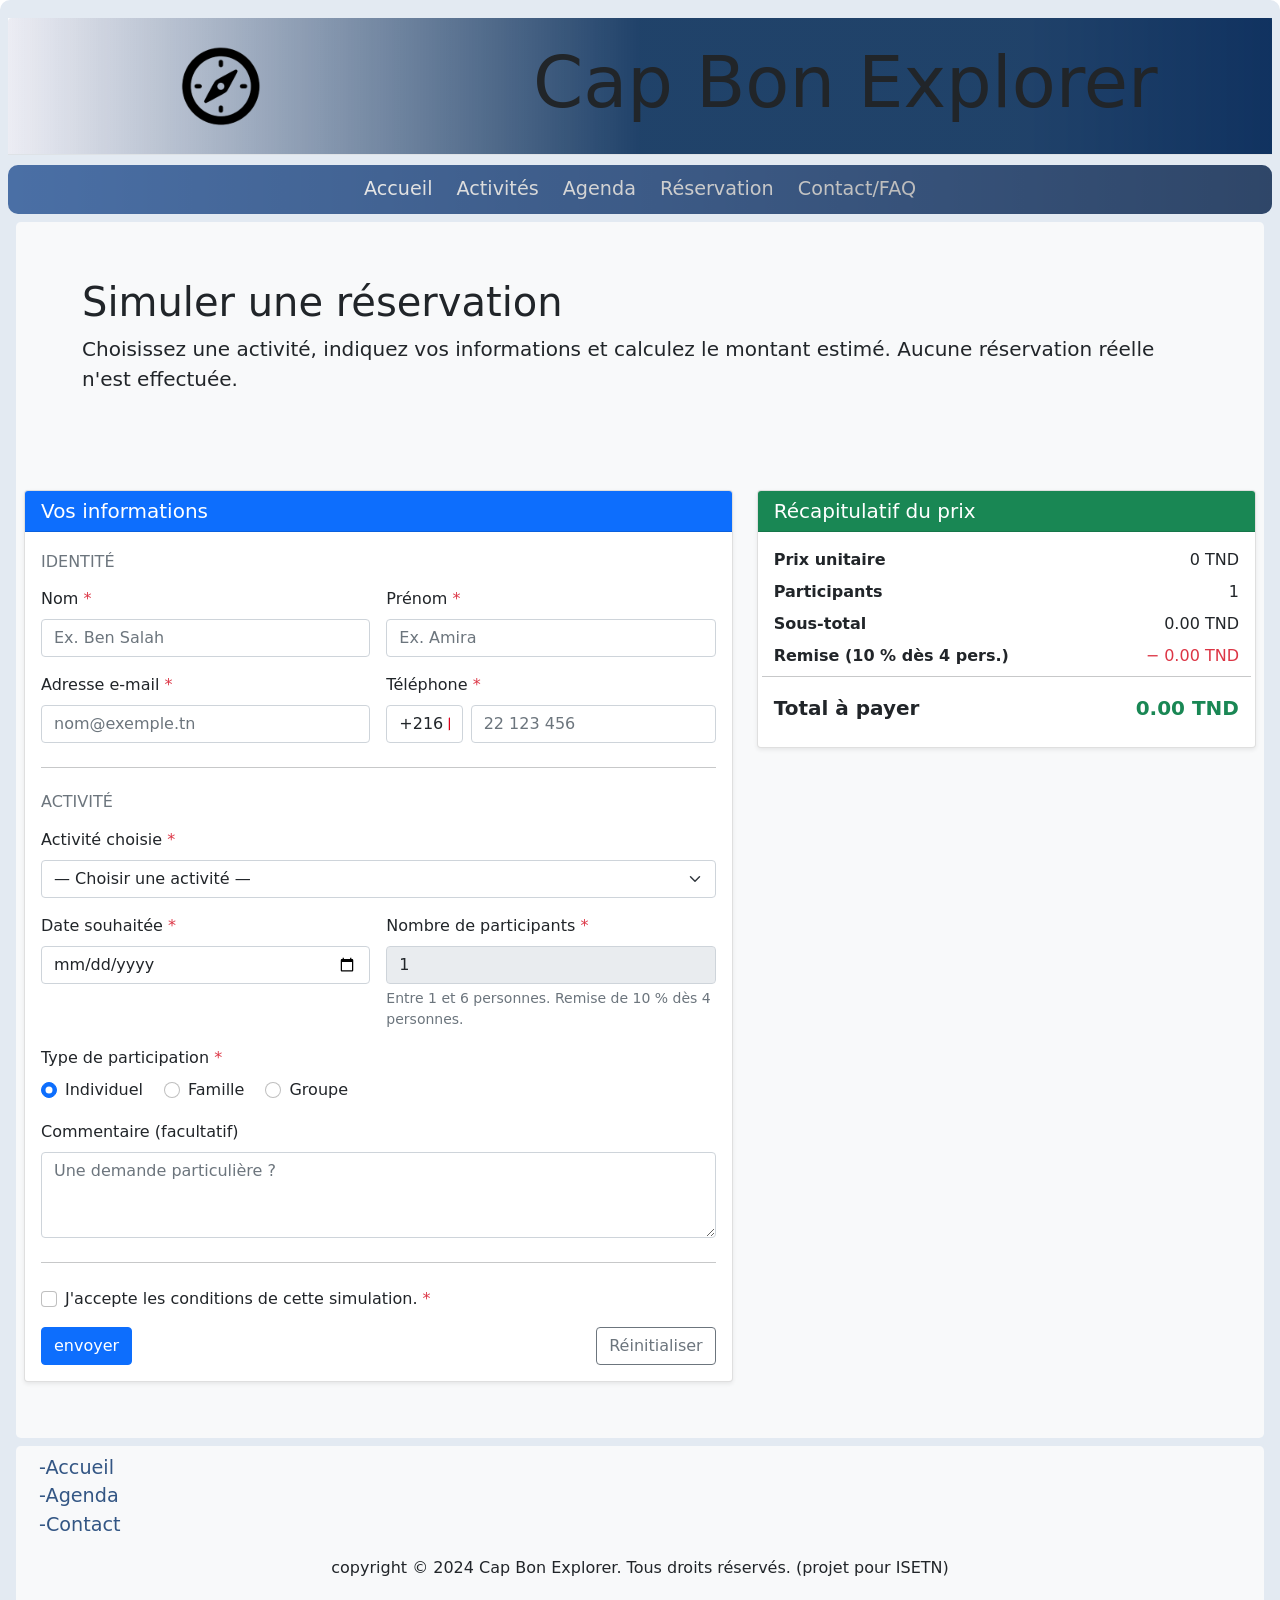
<file: reservation.html>
<!DOCTYPE html>
<html lang="en">

<head>
    <meta charset="UTF-8">
    <meta name="viewport" content="width=device-width, initial-scale=1.0">
    <title>reservation - Cap Bon Explorer</title>
    <link rel="stylesheet" href="BootStraps/css/bootstrap.min.css">
    <link rel="stylesheet" href="CSS/style.css">
</head>

<body class="">
    <div class=" p-2" id="maincontainer">
        <header class="modal-header border-opacity-10" id="header1">
            <div class="d-flex justify-content-center align-items-center col-4 gap-5">
                <a class="navbar-brand" href="index.html"><img src="images/image3.png" alt="Logo" class="brand"
                        id="image1"></a>
            </div>
            <h1 class="display-2 text-center" id="titre">Cap Bon Explorer</h1>

        </header>
        <header id="header2" class="rounded">

            <nav class="navbar nav" id="navbar1">
                <!-- MOBILE ONLY -->
                <div class="container-fluid rounded-rounded">
                    <button class="navbar-toggler d-lg-none" type="button" data-bs-toggle="offcanvas"
                        data-bs-target="#myNavLinks" aria-controls="myNavLinks" aria-expanded="false"
                        aria-label="Toggle navigation">

                    </button>
                    <button class="navbar-toggler d-lg-none" type="button" data-bs-toggle="offcanvas"
                        data-bs-target="#mobileMenu" aria-controls="mobileMenu">
                        <span class="navbar-toggler-icon"><img src="images/arrow.png" alt="Menu" id="arrow"
                                class="navbar-toggler-icon rounded-circle"></span>
                    </button>


                    <div class="offcanvas offcanvas-end d-lg-none" tabindex="-1" id="mobileMenu">
                        <div class="offcanvas-header">
                            <h5 class="offcanvas-title">Menu</h5>
                            <button type="button" class="btn-close" data-bs-dismiss="offcanvas"
                                aria-label="Close"></button>
                        </div>
                        <div class="offcanvas-body">
                            <div class="navbar-nav">
                                <div class="nav-item pep">
                                    <a href="index.html" class="" id="clslink">Accueil</a>
                                </div>
                                <div class="nav-item pep">
                                    <a href="activites.html" class="" id="clslink">Activités</a>
                                </div>
                                <div class="nav-item pep">
                                    <a href="agenda.html" class="" id="clslink">Agenda</a>
                                </div>
                                <div class="nav-item pep">
                                    <a href="reservation.html" class="" id="clslink">Réservation</a>
                                </div>
                                <div class="nav-item pep">
                                    <a href="contact.html" class="" id="clslink">Contact/FAQ</a>
                                </div>
                            </div>
                        </div>

                    </div>
                    <!-- DESKTOP ONLY-->
                    <div class="collapse navbar-collapse d-none d-lg-flex" id="desktopMenu">
                        <div class="navbar-nav flex-row justify-content-center gap-2 gap-lg-4 w-100">
                            <div class="navbar-nav flex-row justify-content-center gap-2 gap-lg-4 w-100">
                                <div class="nav-item">
                                    <a href="index.html" class="" id="nav-link">Accueil</a>
                                </div>
                                <div class="nav-item">
                                    <a href="activites.html" class="" id="nav-link">Activités</a>
                                </div>
                                <div class="nav-item">
                                    <a href="agenda.html" class="" id="nav-link">Agenda</a>
                                </div>
                                <div class="nav-item">
                                    <a href="reservation.html" class="" id="nav-link">Réservation</a>
                                </div>
                                <div class="nav-item">
                                    <a href="contact.html" class="" id="nav-link">Contact/FAQ</a>
                                </div>
                            </div>
                        </div>
                    </div>
                </div>
            </nav>
        </header>


        <main class="main bg-light p-2 m-2 rounded-3" id="main">
            <!-- Page header -->
            <section class="py-5 bg-light">
                <div class="container">
                    <h1 class="mb-2">Simuler une réservation</h1>
                    <p class="lead mb-0">
                        Choisissez une activité, indiquez vos informations et calculez le montant estimé.
                        Aucune réservation réelle n'est effectuée.
                    </p>
                </div>
            </section>

            <!-- Form + summary -->
            <section class="py-5">
                    <div class="row g-4">

                        <!-- LEFT: the form -->
                        <div class="col-12 col-lg-7">
                            <div class="card shadow-sm">
                                <div class="card-header bg-primary text-white">
                                    <h2 class="h5 mb-0">Vos informations</h2>
                                </div>
                                <div class="card-body">

                                    <form id="form-reservation" novalidate onsubmit="return validForm()">

                                        <!-- Identity -->
                                        <h3 class="h6 text-uppercase text-muted mt-1 mb-3">Identité</h3>

                                        <div class="row g-3">
                                            <div class="col-12 col-md-6">
                                                <label for="nom" class="form-label">Nom <span
                                                        class="text-danger">*</span></label>
                                                <input type="text" id="nom" name="nom" class="form-control"
                                                    placeholder="Ex. Ben Salah" required>
                                                <div class="invalid-feedback">Veuillez saisir votre nom.</div>
                                            </div>

                                            <div class="col-12 col-md-6">
                                                <label for="prenom" class="form-label">Prénom <span
                                                        class="text-danger">*</span></label>
                                                <input type="text" id="prenom" name="prenom" class="form-control"
                                                    placeholder="Ex. Amira" required>
                                                <div class="invalid-feedback">Veuillez saisir votre prénom.</div>
                                            </div>

                                            <div class="col-12 col-md-6">
                                                <label for="email" class="form-label">Adresse e-mail <span
                                                        class="text-danger">*</span></label>
                                                <input type="email" id="email" name="email" class="form-control"
                                                    placeholder="nom@exemple.tn" required>
                                                <div class="invalid-feedback">Veuillez saisir une adresse e-mail valide.
                                                </div>
                                            </div>

                                            <div class="col-12 col-md-6">
                                                <label for="telephone" class="form-label">Téléphone <span
                                                        class="text-danger">*</span></label>
                                                <div class="row g-2">
                                                    <!-- Country / regex selector (smaller) -->
                                                    <div class="col-4 col-md-3">
                                                        <select id="telephone-country" name="telephone-country"
                                                            class="form-select form-select-noarrow">
                                                            <option value="+216" data-regex="^(\+216|00216)?[2459]\d{7}$"
                                                                selected>+216 🇹🇳</option>
                                                            <option value="+33" data-regex="^(\+33|0033)?0?[67]\d{8}$">
                                                                +33 🇫🇷</option>
                                                            <option value="+1" data-regex="^\+?1?\d{10}$">+1 🇺🇸 
                                                            </option>
                                                            <option value="+intl" data-regex="^\+?\d{8,15}$">🌍 +Intl
                                                            </option>
                                                        </select>
                                                    </div>
                                                    <!-- Phone input (takes the rest) -->
                                                    <div class="col-8 col-sm-9">
                                                        <input type="tel" id="telephone" name="telephone"
                                                            class="form-control" placeholder="22 123 456" required>
                                                        <div class="invalid-feedback">Veuillez saisir votre numéro de
                                                            téléphone.</div>
                                                    </div>
                                                </div>
                                            </div>
                                        </div>

                                        <hr class="my-4">

                                        <!-- Activity -->
                                        <h3 class="h6 text-uppercase text-muted mt-1 mb-3">Activité</h3>

                                        <div class="row g-3">
                                            <div class="col-12">
                                                <label for="activite" class="form-label">Activité choisie <span
                                                        class="text-danger">*</span></label>
                                                <select id="activite" name="activite" class="form-select" required>
                                                    <option value="" selected disabled>— Choisir une activité —</option>
                                                    <option value="A01" data-prix="20">Découverte de la médina — Nabeul
                                                        (20 TND)</option>
                                                    <option value="A02" data-prix="35">Atelier d'initiation à la poterie
                                                        — Nabeul (35 TND)</option>
                                                    <option value="A03" data-prix="30">Parcours découverte de Kerkouane
                                                        — Kerkouane (30 TND)</option>
                                                    <option value="A04" data-prix="25">Randonnée découverte — Djebel
                                                        Abderrahmane (25 TND)</option>
                                                    <option value="A05" data-prix="40">Circuit du littoral — Kélibia (40
                                                        TND)</option>
                                                    <option value="A06" data-prix="25">Peinture sur céramique — Nabeul
                                                        (25 TND)</option>
                                                    <option value="A07" data-prix="15">Découverte d'un marché local —
                                                        Nabeul (15 TND)</option>
                                                    <option value="A08" data-prix="30">Promenade photographique —
                                                        Hammamet (30 TND)</option>
                                                </select>
                                                <div class="invalid-feedback">Veuillez choisir une activité.</div>
                                            </div>

                                            <div class="col-12 col-md-6">
                                                <label for="date" class="form-label">Date souhaitée <span
                                                        class="text-danger">*</span></label>
                                                <input type="date" id="date" name="date" class="form-control" required>
                                                <div class="invalid-feedback">Veuillez choisir une date valide (non
                                                    passée).</div>
                                            </div>

                                            <div class="col-12 col-md-6">
                                                <label for="participants" class="form-label">Nombre de participants
                                                    <span class="text-danger">*</span></label>
                                                <input type="number" id="participants" name="participants"
                                                    class="form-control" min="1" max="6" value="1" disabled required>
                                                <div class="form-text">Entre 1 et 6 personnes. Remise de 10 % dès 4
                                                    personnes.</div>
                                                <div class="invalid-feedback">Le nombre doit être compris entre 1 et 6.
                                                </div>
                                            </div>

                                            <div class="col-12">
                                                <label class="form-label d-block">Type de participation <span
                                                        class="text-danger">*</span></label>
                                                <div class="form-check form-check-inline">
                                                    <input class="form-check-input" type="radio" name="type"
                                                        id="type-individuel" value="individuel" checked
                                                        onclick="selectindivisuel()">
                                                    <label class="form-check-label"
                                                        for="type-individuel">Individuel</label>
                                                </div>
                                                <div class="form-check form-check-inline">
                                                    <input class="form-check-input" type="radio" name="type"
                                                        id="type-famille" value="famille">
                                                    <label class="form-check-label" for="type-famille">Famille</label>
                                                </div>
                                                <div class="form-check form-check-inline">
                                                    <input class="form-check-input" type="radio" name="type"
                                                        id="type-groupe" value="groupe">
                                                    <label class="form-check-label" for="type-groupe">Groupe</label>
                                                </div>
                                            </div>

                                            <div class="col-12">
                                                <label for="commentaire" class="form-label">Commentaire
                                                    (facultatif)</label>
                                                <textarea id="commentaire" name="commentaire" class="form-control"
                                                    rows="3" placeholder="Une demande particulière ?"></textarea>
                                            </div>
                                        </div>

                                        <hr class="my-4">

                                        <!-- Consent -->
                                        <div class="form-check mb-3">
                                            <input class="form-check-input" type="checkbox" id="conditions"
                                                name="conditions" required>
                                            <label class="form-check-label" for="conditions">
                                                J'accepte les conditions de cette simulation. <span
                                                    class="text-danger">*</span>
                                            </label>
                                            <div class="invalid-feedback">Vous devez accepter les conditions.</div>
                                        </div>

                                        <!-- Error / success zones -->
                                        <div id="message-erreur" class="alert alert-danger" role="alert" hidden></div>

                                        <!-- Buttons -->
                                        <div class="d-flex flex-wrap gap-2 mt-3">
                                            <input type="submit" class="btn btn-primary" onclick="validForm()" value="envoyer">
                                        </input>
                                            <input type="reset" id="btn-reset" 
                                                class="btn btn-outline-secondary ms-auto" value="Réinitialiser">
                                    </input>
                                        </div>

                                    </form>

                                </div>
                            </div>
                        </div>
                        <!-- RIGHT: live price summary -->
                        <div class="col-12 col-lg-5">
                            <div class="card shadow-sm sticky-lg-top" style="top: 1rem;">
                                <div class="card-header bg-success text-white">
                                    <h2 class="h5 mb-0">Récapitulatif du prix</h2>
                                </div>
                                <div class="card-body">
                                    <dl class="row mb-0">
                                        <dt class="col-7">Prix unitaire</dt>
                                        <dd class="col-5 text-end"><span id="prix-unitaire">0</span> TND</dd>

                                        <dt class="col-7">Participants</dt>
                                        <dd class="col-5 text-end"><span id="nb-participants">1</span></dd>

                                        <dt class="col-7">Sous-total</dt>
                                        <dd class="col-5 text-end"><span id="sous-total">0.00</span> TND</dd>

                                        <dt class="col-7">Remise (10 % dès 4 pers.)</dt>
                                        <dd class="col-5 text-end text-danger">− <span id="remise">0.00</span> TND</dd>

                                        <hr>

                                        <dt class="col-7 fs-5">Total à payer</dt>
                                        <dd class="col-5 text-end fs-5 fw-bold text-success">
                                            <span id="total">0.00</span> TND
                                        </dd>
                                    </dl>
                                </div>
                            </div>

                            <!-- Confirmation (hidden until valid submit) -->
                            <div id="recapitulatif" class="card border-success mt-4" hidden>
                                <div class="card-header bg-success text-white">
                                    <h2 class="h5 mb-0">Simulation enregistrée</h2>
                                </div>
                                <div class="card-body">
                                    <p class="mb-2">
                                        <strong>Simulation enregistrée localement à l'écran : aucune réservation réelle
                                            n'a été effectuée.</strong>
                                    </p>
                                    <ul class="list-unstyled mb-0" id="recap-details"></ul>
                                </div>
                            </div>
                        </div>

                    </div>
            </section>

        </main>
        <footer class="footer bg-light p-2 m-2 rounded-3" id="footer1" id="mainfooter">
            <ul class="list-unstyled list-group-horizontal">
                <li><a href="index.html" id="nav-link-footer">-Accueil</a></li>
                <li><a href="agenda.html" id="nav-link-footer">-Agenda</a></li>
                <li><a href="contact.html" id="nav-link-footer">-Contact</a></li>
            </ul>
            <p class="text-center">copyright © 2024 Cap Bon Explorer. Tous droits réservés. (projet pour ISETN)</p>

        </footer>
    </div>

    <!--partie scripts/bootstrap-->
    <script src="BootStraps/js/bootstrap.bundle.min.js"></script>
    <script src="JSscripts/reservation.js"></script>
</body>

</html>
</file>
<file: CSS/style.css>
.title {
  text-align: center;
}

#image1 {
  display: flex;
  width: 80px;
  margin: 0 0 0 0;
  align-items: left;
  float: left;

}

header {
  background-color: #1e6fa8; /* was #fab74a */
}

#navbar1 {
  background-color: #4a6fa5; /* was #918664 */
  align-items: center;
  margin: 0 auto;
  border-radius: 10px;
  margin-top: 10px;
  position: relative;
  border-radius: 10px;
}

#navbar1:after {
  content: "";
  position: absolute;
  inset: auto 0 0 0;
  height: 100%;
  width: 100%;
  border-radius: 10px;
  background: linear-gradient(to right, transparent, rgba(0, 0, 0, 0.368));
  pointer-events: none;
}

#titre {
  text-align: right;
  width: 1200px;
  padding: 5px;

}

nav.navbar {
  background-color: #f8f9fa;
  padding: 10px;
  border-radius: 5px;
}

#arrow {
  width: 20px;
  height: 20px;
  margin-right: 10px;
}

#maincontainer {
  background-color: #e3eaf2; /* was #e3e0c2 (cream) */
  border-radius: 10px;
  padding: 10px;
}

#header1 {
  position: relative;
  margin-top: 10px;
  background: rgba(0, 0, 96, 0.477);
  isolation: isolate;
}

#header1::before {
  content: "";
  position: absolute;
  inset: 0;
  z-index: -1;                     
  pointer-events: none;
  background:
    linear-gradient(to right,
      transparent 0%,
      rgba(0, 39, 84, 0.863) 50%      
    ),
    linear-gradient(to left,
      transparent 0%,
      rgba(255, 255, 255, 0.863) 20%
    );

}

#header2 {
  background-color: #e3eaf2; /* was #e3e0c2 */
  margin-top: 10px;
}

#banniere {
  position: relative;
  background-image: url("../images/kelibia_bannieres.png");
  background-size: cover;
  background-position: center;
  border-top-left-radius: 20px;
  border-top-right-radius: 20px;
  padding-bottom: 50px;
}

#banniere:after {
  content: "";
  position: absolute;
  inset: auto 0 0 0;
  height: 35%;
  background: linear-gradient(to bottom, transparent, rgba(255, 255, 255, 1));
  background-repeat: no-repeat;

}

#introduction {
  color: white;
  background-color: rgba(30, 60, 110, 0.45); /* was dark gray rgba(42, 42, 42, 0.34) */
  border-radius: 15px;
  padding: 8px;
}

.pep {
  transition: transform 0.2s ease, color 0.2s ease;
  font-style: none;
  border: 7px solid #1e6fa8; /* was #fab74a */
  background-color: #2c7fc4; /* was #d59630 */
  color: rgb(210, 225, 240); /* was warm beige rgb(193, 178, 160) */
  border-radius: 20px;
  padding: 10px;
  margin: 5px;
  position: relative;
  z-index: 2;
  display: inline-flex;
  align-items: center;
  justify-content: center;
  flex-shrink: 0;
  padding: 0.6rem 1.2rem;
  line-height: 1.5;
  pointer-events: auto;
}

.pep:hover {
  transform: scale(1.05);
  background-color: #0b4f6c; /* was #ff5709e6 */
  border-color: #063a52; /* was #b44a19e6 */
}

#mobileMenu {
  background-color: #eaf1f8; /* was antiquewhite */
}

#hero-banner-title {
  color: white;
  background-color: rgba(10, 40, 80, 0.45); /* was rgba(0, 0, 0, 0.394) */
  margin: 8px;
  margin-top: 15px;
  padding: 5px;
  width: 360px;
  font-size: 2.5rem;
  font-weight: bold;
  text-align: left;
  margin-bottom: 20px;
  border-radius: 8px;
}

.container1 {
  padding: 9px;
}

#discover-activities-btn {
  position: relative;
  z-index: 2;
  display: inline-flex;
  align-items: center;
  justify-content: center;
  align-self: center;
  flex-shrink: 0;
  padding: 0.6rem 1.2rem;
  line-height: 1.5;
  pointer-events: auto;
}

#nav-link {
  font-size: larger;
  text-decoration: none;
  color: white;
  display: inline-block;
  transform: scale(1);
  transition: transform 0.3s ease;
}

#nav-link:hover {
  transform: scale(1.3);
  color: #90c8f0; /* was #fab74a */

}

.cardcustom {
  border-radius: 20px;
  height: 300px;
  display: block;
  transform: scale(1);
  transition: transform 0.3s ease;
}

.cardcustom:hover {
  transform: scale(1.05);
}

#cardimage1 {
  background-image: url(/images/hammamet.png);
  background-repeat: no-repeat;
  background-size: 710px;
  width: 100%;
  align-items: center;
  margin: 0 auto;
  position: relative;
  border-bottom-left-radius: 10px;
  border-bottom-right-radius: 10px;
}

#cardimage1:after {
  content: "";
  position: absolute;
  inset: auto 0 0 0;
  height: 30%;
  width: 100%;
  border-radius: 10px;
  background: linear-gradient(to bottom, transparent, rgb(255, 255, 255));
  pointer-events: none;
  background-color: transparent;
}

#cardimage2 {
  background-image: url(/images/kelibia-fort.png);
  background-repeat: no-repeat;
  background-size: 710px;
  width: 100%;
  align-items: center;
  margin: 0 auto;
  position: relative;
  border-bottom-left-radius: 10px;
  border-bottom-right-radius: 10px;
}

#cardimage2:after {
  content: "";
  position: absolute;
  inset: auto 0 0 0;
  height: 30%;
  width: 100%;
  border-radius: 10px;
  background: linear-gradient(to bottom, transparent, rgb(255, 255, 255));
  pointer-events: none;
  background-color: transparent;
}

#cardimage3 {
  background-image: url(/images/Peinture_sur_céramique_Nabeul.jpg);
  background-repeat: no-repeat;
  background-size: 710px;
  width: 100%;
  align-items: center;
  margin: 0 auto;
  position: relative;
  border-bottom-left-radius: 10px;
  border-bottom-right-radius: 10px;
}

#cardimage3:after {
  content: "";
  position: absolute;
  inset: auto 0 0 0;
  height: 30%;
  width: 100%;
  border-radius: 10px;
  background: linear-gradient(to bottom, transparent, rgb(255, 255, 255));
  pointer-events: none;
  background-color: transparent;
}

#cardimage4 {
  background-image: url(/images/kerkouane.jpg);
  background-repeat: no-repeat;
  background-size: 710px;
  width: 100%;
  align-items: center;
  margin: 0 auto;
  position: relative;
  border-bottom-left-radius: 10px;
  border-bottom-right-radius: 10px;
}

#cardimage4:after {
  content: "";
  position: absolute;
  inset: auto 0 0 0;
  height: 30%;
  width: 100%;
  border-radius: 10px;
  background: linear-gradient(to bottom, transparent, rgb(255, 255, 255));
  pointer-events: none;
  background-color: transparent;
}

#nav-link-footer {
  margin-left: 15px;
  font-size: larger;
  text-decoration: none;
  color: rgb(51, 86, 132); /* was rgb(107, 90, 38) */
  display: inline-block;
  transform: scale(1);
  transition: transform 0.3s ease;
}

#nav-link-footer:hover {
  transform: scale(1.3);
  color: #1e6fa8; /* was #fab74a */

}

#liste-activites .card {
  transition: transform .25s ease, box-shadow .25s ease;
  height: 100%;
}

#liste-activites .card:hover {
  transform: translateY(-6px);
  box-shadow: 0 8px 20px rgba(0, 0, 0, .15);
}

#compteur {
  color: var(--cb-bleu, #0b4f6c);
}

#imgFade {
  position: relative;
}

#imgFade:after {
  content: "";
  position: absolute;
  inset: auto 0 0 0;
  height: 30%;
  width: 100%;
  border-radius: 10px;
  background: linear-gradient(to bottom, transparent, rgb(255, 255, 255));
  pointer-events: none;
}

#clslink {
  font-size: larger;
  text-decoration: none;
  color: white;
  display: inline-block;
  transform: scale(1);
  transition: transform 0.3s ease;
}

.form-select-noarrow {
  background-image: none !important;
  padding-right: 0.75rem;
  /* reclaim the space the arrow reserved */
}

#contacthourblock::before {
  position: relative;
  border-top-left-radius: 20px;
  border-top-right-radius: 20px;
  padding: 4px;
}

#contacthourblock {
  border: 4px solid transparent;
  border-top-left-radius: 20px;
  border-top-right-radius: 20px;
  border-bottom: none;
  margin-left: 10%;
  margin-right: 10%;
  background:
    linear-gradient(to top, transparent, rgb(150, 195, 230)) padding-box, /* was rgb(239, 189, 119) */
    linear-gradient(to top, transparent, #3a6ea5) border-box; /* was #a5701c */
}
#contactfaqblock::before{
  position: relative;
  border-bottom-left-radius: 20px;
  border-bottom-right-radius: 20px;
  padding: 4px;
}
#contactfaqblock {
  border: 4px solid transparent;
  border-bottom-left-radius: 20px;
  border-bottom-right-radius: 20px;
  border-top: none;
  
  margin-left: 10%;
  margin-right: 10%;
  background:
    linear-gradient(to bottom, transparent, rgb(150, 195, 230)) padding-box, /* was rgb(239, 189, 119) */
    linear-gradient(to bottom, transparent, #3a6ea5) border-box; /* was #a5701c */
}
fieldset {
  border: 2px solid #dee2e6; /* Or use Bootstrap utility classes instead */
  border-radius: 8px;
  padding: 0.5em 1em;
}

legend {
  float: none;        /* Key: cancel Bootstrap's float */
  width: auto;        /* Key: no longer occupy full width */
  padding: 0 8px;     /* Add spacing on both sides to cover the border */
  margin-bottom: 0;   /* Remove default bottom margin */
  font-size: 1.1rem;  /* Adjust as needed */
}
.centerinsides{
  display: flex;
  justify-content: center; /* horizontal axis */
  align-items: center;     /* vertical axis */
}
dialog{
  border-radius: 20px;
  box-shadow: 5px 5px 8px rgba(0, 0, 0, 0.571);
  border: 5px rgb(76, 76, 144) solid;
  background-color: #909eb3; /* was #f0db74 */
  width: 50%;
  height: 200px;
   max-width: 90vw;
  max-height: 90vh;
  position: fixed;
  inset: 0;
  margin: auto;
  opacity: 0;
  overflow: auto;
  transform: none;
  transition:
    opacity 0.1s ease,
    transform 0.15s ease,
    overlay 0.2s allow-discrete,   /* keeps dialog in top layer during fade-out */
    display 0.2s allow-discrete;
}
dialog[open]{
  opacity: 1;
  transform: translateY(0) scale(1);
  z-index: 1060 !important;
  position: fixed;
  overflow: visible;
  width: 50%;
  height: 600px;
  margin-left: 25%;
  margin-right: 25%;
}
dialog::backdrop {
   z-index: 1055 !important;
  opacity: 0;
  transition: opacity 0.25s ease, overlay 0.2s allow-discrete, display 0.2s allow-discrete;
}
dialog[open]::backdrop {
  opacity: 1;
}
@starting-style {
  dialog[open]::backdrop {
    opacity: 0;
  }
}
@starting-style {
  dialog[open] {
    opacity: 0;
    transform: translateY(-10px) scale(0.98);
  }
}
iframe{
  position: relative;
  height: 100%;
  width: 100%;
  border-radius: 5px;
}
#A01{
  padding: 25px;
  background-color: #4a6fa5;
  background-image: url(../images/a01.png);
  background-repeat: no-repeat;
  background-position: top;
  background-size: 950px;
  width: 100%;
  align-items: center;
  margin: 0 auto;
  position: relative;
  border-bottom-left-radius: 10px;
  border-bottom-right-radius: 10px;
}
#A01:after{
  z-index: -32;
  content: "";
  position: absolute;
  inset: 0;
  height: 100%;
  width: 100%;
  background: linear-gradient(to left, transparent, #4a6fa5);
  pointer-events: none;
  background-color: transparent;
}
#A02{
  padding: 25px;
  background-color: #4a6fa5;
  background-image: url(../images/a02.png);
  background-repeat: no-repeat;
  background-position: top;
  background-size: 950px;
  width: 100%;
  align-items: center;
  margin: 0 auto;
  position: relative;
  border-bottom-left-radius: 10px;
  border-bottom-right-radius: 10px;
}
#A02:after{
  z-index: -32;
  content: "";
  position: absolute;
  inset: 0;
  height: 100%;
  width: 100%;
  background: linear-gradient(to left, transparent, #4a6fa5);
  pointer-events: none;
  background-color: transparent;
}
#A03{
  padding: 25px;
  background-color: #4a6fa5;
  background-image: url(../images/a03.png);
  background-repeat: no-repeat;
  background-position: top;
  background-size: 950px;
  width: 100%;
  align-items: center;
  margin: 0 auto;
  position: relative;
  border-bottom-left-radius: 10px;
  border-bottom-right-radius: 10px;
}
#A03:after{
  z-index: -32;
  content: "";
  position: absolute;
  inset: 0;
  height: 100%;
  width: 100%;
  background: linear-gradient(to left, transparent, #4a6fa5);
  pointer-events: none;
  background-color: transparent;
}
#A04{
  padding: 25px;
  background-color: #4a6fa5;
  background-image: url(../images/a04.png);
  background-repeat: no-repeat;
  background-position: top;
  background-size: 920px;
  width: 100%;
  align-items: center;
  margin: 0 auto;
  position: relative;
  border-bottom-left-radius: 10px;
  border-bottom-right-radius: 10px;
}
#A04:after{
  z-index: -32;
  content: "";
  position: absolute;
  inset: 0;
  height: 100%;
  width: 100%;
  background: linear-gradient(to left, transparent, #4a6fa5);
  pointer-events: none;
  background-color: transparent;
}
#A05{
  padding: 25px;
  background-color: #4a6fa5;
  background-image: url(../images/a05.png);
  background-repeat: no-repeat;
  background-position: right top;
  background-size: 700px;
  width: 100%;
  align-items: center;
  margin: 0 auto;
  position: relative;
  border-bottom-left-radius: 10px;
  border-bottom-right-radius: 10px;
}
#A05:after{
  z-index: -32;
  content: "";
  position: absolute;
  inset: 0;
  height: 100%;
  width: 100%;
  background: linear-gradient(to left, transparent, #4a6fa5);
  pointer-events: none;
  background-color: transparent;
}
#A06{
  padding: 25px;
  background-color: #4a6fa5;
  background-image: url(../images/a06.png);
  background-repeat: no-repeat;
  background-position: top right;
  background-size: 850px;
  width: 100%;
  align-items: center;
  margin: 0 auto;
  position: relative;
  border-bottom-left-radius: 10px;
  border-bottom-right-radius: 10px;
}
#A06:after{
  z-index: -32;
  content: "";
  position: absolute;
  inset: 0;
  height: 100%;
  width: 100%;
  background: linear-gradient(to left, transparent, #4a6fa5);
  pointer-events: none;
  background-color: transparent;
}
#A07{
  padding: 25px;
  background-color: #4a6fa5;
  background-image: url(../images/a07.png);
  background-repeat: no-repeat;
  background-position: top;
  background-size: 1070px;
  width: 100%;
  align-items: center;
  margin: 0 auto;
  position: relative;
  border-bottom-left-radius: 10px;
  border-bottom-right-radius: 10px;
}
#A07:after{
  z-index: -32;
  content: "";
  position: absolute;
  inset: 0;
  height: 100%;
  width: 100%;
  background: linear-gradient(to left, transparent, #4a6fa5);
  pointer-events: none;
  background-color: transparent;
}
#A08{
  padding: 25px;
  background-color: #4a6fa5;
  background-image: url(../images/a08.png);
  background-repeat: no-repeat;
  background-position: top right;
  background-size: 750px;
  width: 100%;
  align-items: center;
  margin: 0 auto;
  position: relative;
  border-bottom-left-radius: 10px;
  border-bottom-right-radius: 10px;
}
#A08:after{
  z-index: -32;
  content: "";
  position: absolute;
  inset: 0;
  height: 100%;
  width: 100%;
  background: linear-gradient(to left, transparent, #4a6fa5);
  pointer-events: none;
  background-color: transparent;
}
#descFeild{
  background-color: #063a528f;
  color: #e3eaf2;
  padding: 8px;
  border-radius: 20px;
}
#btnExit{
  background-color: #ff00006b;
  border-radius: 100%;
   border: rgba(0, 0, 0, 0.753) 3px solid;
  z-index: 50;
  float: right;
  margin-top: 5px;
  margin-right: 17px;
  position: absolute;
  height: 50px;
  width: 50px;
  right: 0;
}
#btres{
  
}
</file>
